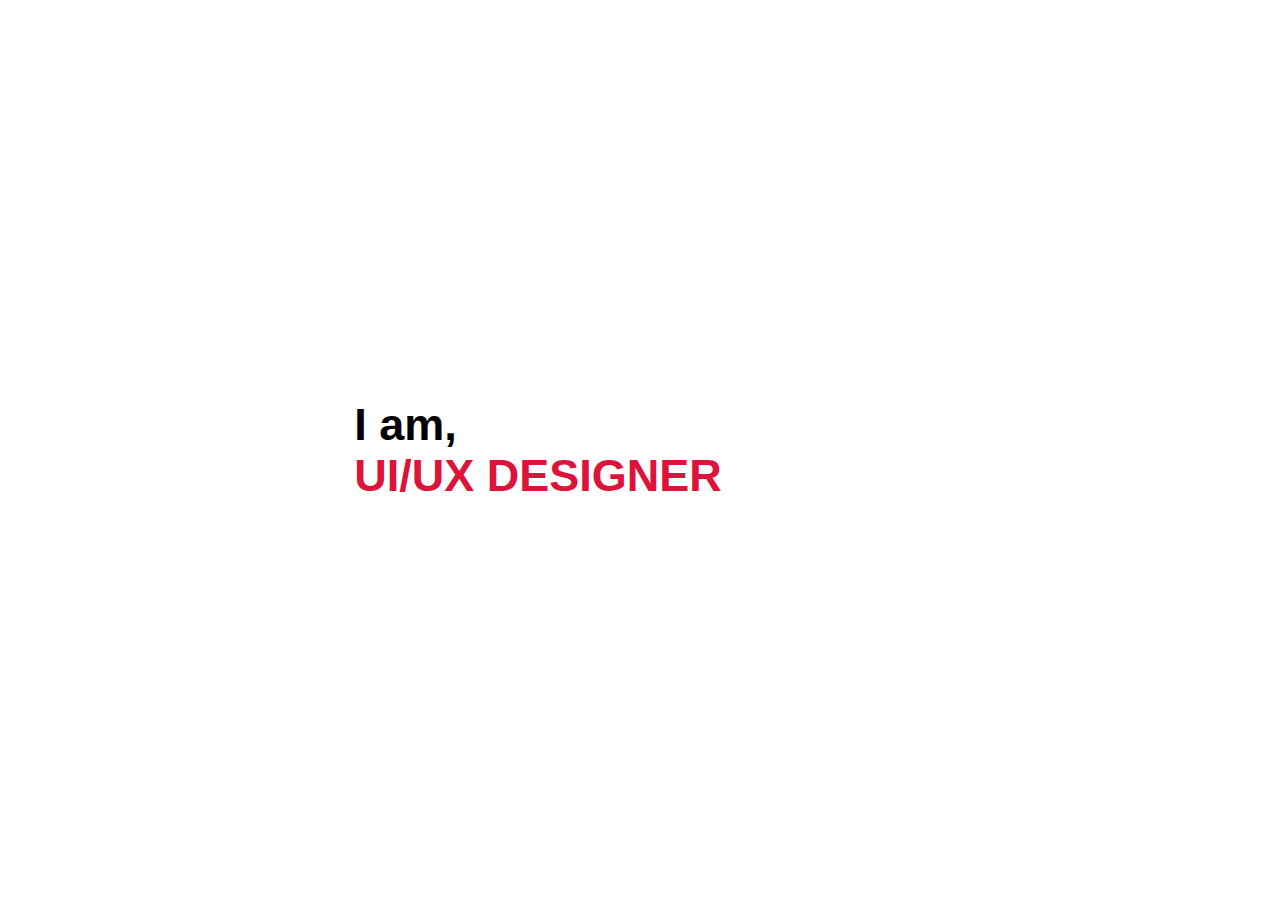
<file: 1. Rotating text/index.html>
<html lang="en">
<head>
    <meta charset="UTF-8" />
    <meta http-equiv="X-UA-Compatible" content="IE=edge" />
    <meta name="viewport" content="width=device-width, initial-scale=1.0" />
    <title>CSS Rotating Text</title>
    <link rel="stylesheet" href="style.css" />
</head>
<body>
    <div class="outer-headings">
        <h1>
            I am,
            <div class="inner-headings">
                <span>
                    UI/UX Designer <br />
                    Front-End Developer <br />
                    Back-End Developer <br />
                    Full-Stack Developer <br />
                </span>
            </div>
        </h1>
    </div>
</body>
</html>
</file>
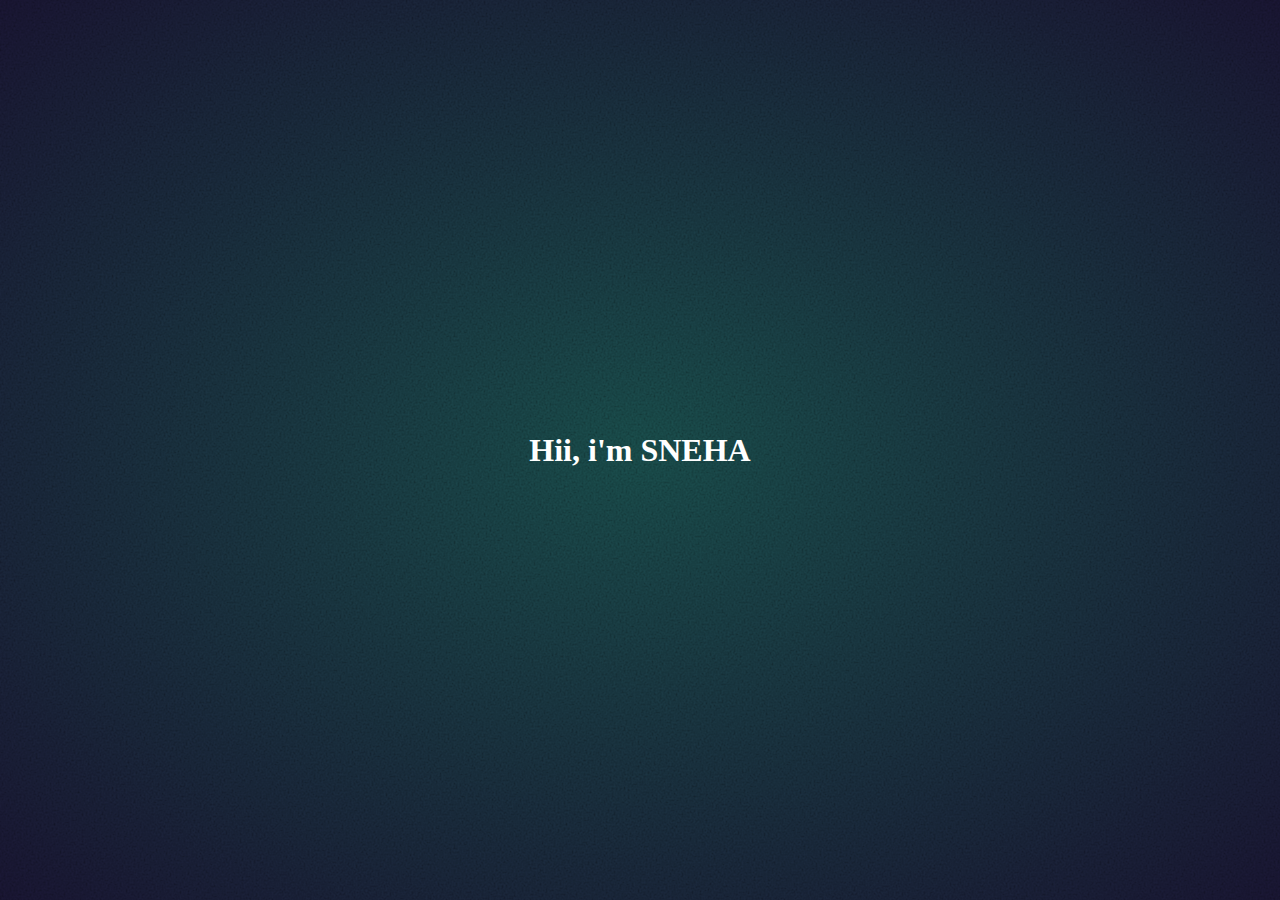
<file: 5. Grainy background/index.html>
<!DOCTYPE html>
<html lang="en">
<head>
    <meta charset="UTF-8">
    <meta http-equiv="X-UA-Compatible" content="IE=edge">
    <meta name="viewport" content="width=device-width, initial-scale=1.0">
    <title>TEXT ANIMATION</title>
    <link rel="stylesheet" href="style.css"/>
</head>
<body>
    <svg width="0" height="0">
        <filter id='grainy' x="0" y="0" width="100%" height="100%">
            <feTurbulence type="fractalNoise" baseFrequency='.5'/>
            <feColorMatrix type='saturate' values='0'/>
            <feBlend in='SourceGraphic' mode='multiply'/>
        </filter>
        <filter id="distfx-0">
            <feTurbulence id="turbulence" baseFrequency="0.05" numOctaves="1" seed="0"/>
            <feDisplacementMap in="SourceGraphic" scale="1"/>
        </filter>
        <filter id="distfx-1">
            <feTurbulence id="turbulence" baseFrequency="0.05" numOctaves="2" seed="1"/>
            <feDisplacementMap in="SourceGraphic" scale="2"/>
        </filter>
        <filter id="distfx-2">
            <feTurbulence id="turbulence" baseFrequency="0.05" numOctaves="3" seed="2"/>
            <feDisplacementMap in="SourceGraphic" scale="3"/>
        </filter>
        <filter id="distfx-3">
            <feTurbulence id="turbulence" baseFrequency="0.05" numOctaves="4" seed="3"/>
            <feDisplacementMap in="SourceGraphic" scale="4"/>
        </filter>
        <filter id="distfx-4">
            <feTurbulence id="turbulence" baseFrequency="0.05" numOctaves="3" seed="4"/>
            <feDisplacementMap in="SourceGraphic" scale="3"/>
        </filter>
        <filter id="distfx-5">
            <feTurbulence id="turbulence" baseFrequency="0.05" numOctaves="2" seed="5"/>
            <feDisplacementMap in="SourceGraphic" scale="2"/>
        </filter>
    </svg>
    
    <div id="root">
        <h1 class="distfx">
            Hii, i'm SNEHA
        </h1>
    </div>
    
</body>
</html>
</file>
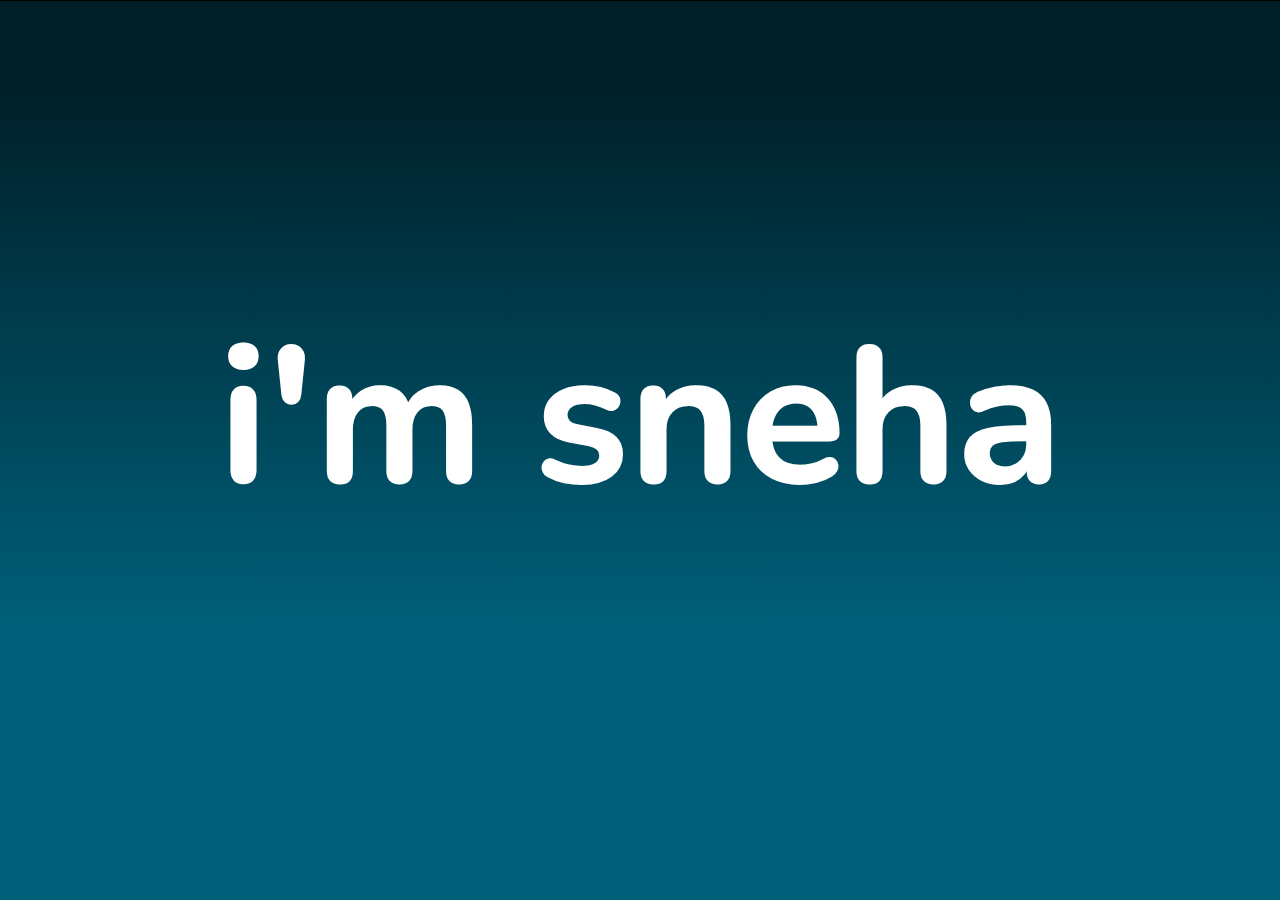
<file: 6. Text & Wave animation/index.html>
<!DOCTYPE html>
<html lang="en">
<head>
    <meta charset="UTF-8">
    <meta http-equiv="X-UA-Compatible" content="IE=edge">
    <meta name="viewport" content="width=device-width, initial-scale=1.0">
    <title>Text & Wave animation</title>
    <link rel="stylesheet" href="style.css"/>
</head>
<body>
    <section>
        <div class="container">
          <div class="text-animation">
            <div class="text-wrapper">
              <h2>i'm sneha</h2>
              <h2>i'm sneha</h2>
            </div>
          </div>
      
          <div class="waveDiv animation-wave">
            <div class="wave-content-wrapper first-wave">
              <div class="wave-image first-image" style="background-image: url('https://www.yudiz.com/codepen/wave-animation/first-wave.png')"></div>
            </div>
            <div class="wave-content-wrapper second-wave">
              <div class="wave-image second-image" style="background-image: url('https://www.yudiz.com/codepen/wave-animation/second-wave.png')"></div>
            </div>
            <div class="wave-content-wrapper third-wave">
              <div class="wave-image third-image" style="background-image: url('https://www.yudiz.com/codepen/wave-animation/third-wave.png')"></div>
            </div>
          </div>
        </div>
      </section>
</body>
</html>
</file>
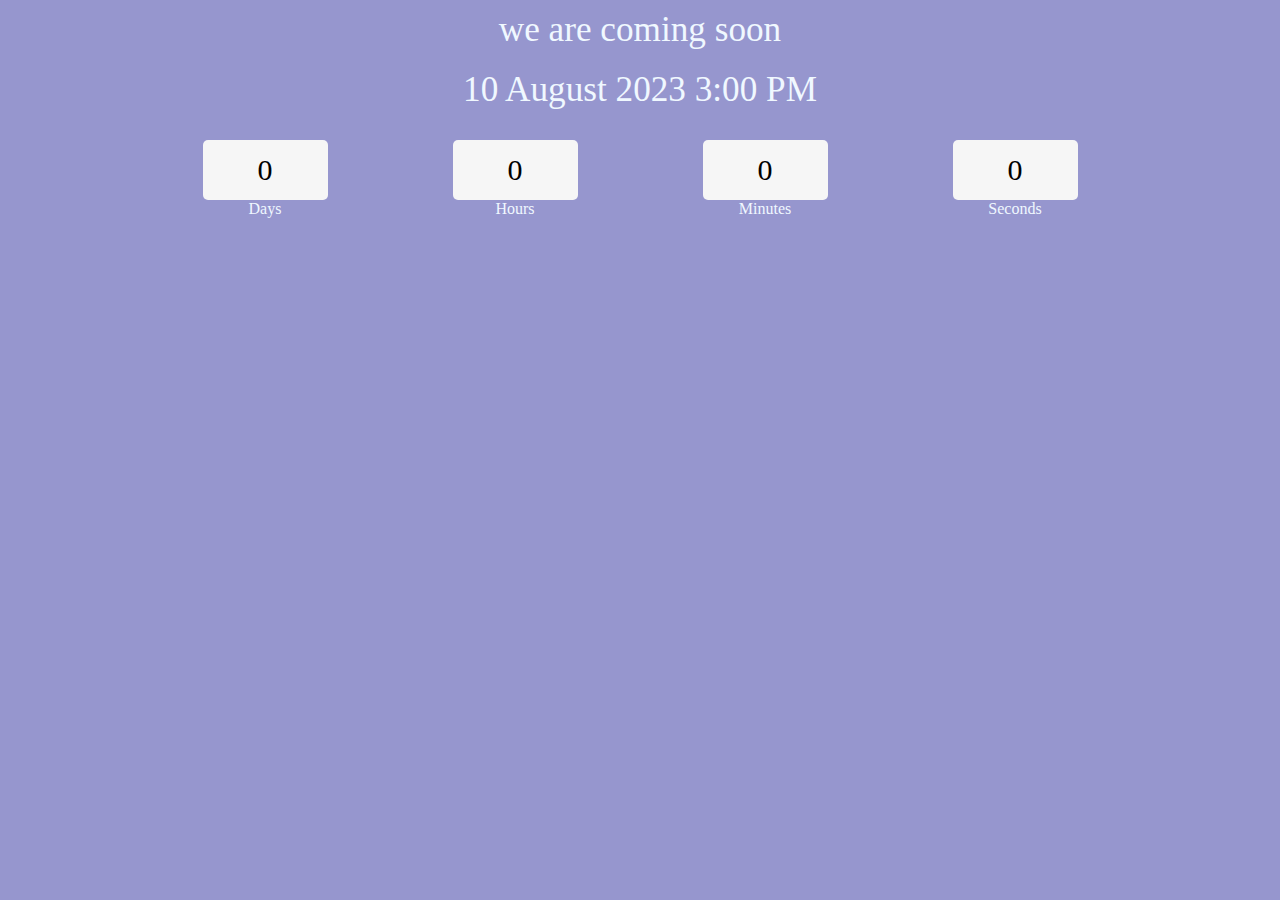
<file: 8. Count down/index.html>
<!DOCTYPE html>
<html lang="en">
<head>
    <meta charset="UTF-8">
    <meta http-equiv="X-UA-Compatible" content="IE=edge">
    <meta name="viewport" content="width=device-width, initial-scale=1.0">
    <title>Count Down</title>
    <link rel="stylesheet" href="style.css">
</head>
<body>
    <div class="main">
        <div class="overlay">
            <div class="title">we are coming soon</div>
            <div class="title" id="end-date"> 20 March 2022 10:00 PM</div>
            <div class="col" >
                <div>
                    <input type="text" readonly value="0"> 
                    <br/>
                    <label for="">Days</label>
                </div>
                <div>
                    <input type="text" readonly value="0"> <br/>
                    <label for="">Hours</label>
                </div>
                <div>
                    <input type="text" readonly value="0"> <br/>
                    <label for="">Minutes</label>
                </div>
                <div>
                    <input type="text" readonly value="0"> <br/>
                    <label for="">Seconds</label>
                </div>
            </div>
        </div>
    </div>
</body>
<script src="script.js"></script>
</html>
</file>
<file: 1. Rotating text/style.css>
* {
  font-family: sans-serif;
  margin: 0;
  padding: 0;
}

.outer-headings {
  height: 100vh;
  display: flex;
  flex-direction: column;
  justify-content: center;
  align-items: center;
}

h1 {
  font-size: 45px;
}

.inner-headings {
  border: 0px solid #ddd;
  height: 50px;
  line-height: 50px;
  font-size: 45px;
  text-transform: uppercase;
  overflow: hidden;
}

.inner-headings span {
  position: relative;
  color: crimson;
  animation: animation 10s ease infinite;
}

@keyframes animation {
  0%,
  100% {
    top: 0;
  }
  20% {
    top: 0;
  }
  25% {
    top: -50px;
  }
  45% {
    top: -50px;
  }
  50% {
    top: -100px;
  }
  70% {
    top: -100px;
  }
  75% {
    top: -150px;
  }
  95% {
    top: -150px;
  }
}
</file>
<file: 5. Grainy background/style.css>
* {
    color: white;
}

body {
    display: flex;
    position: relative;
    margin: 0;
    padding: 0;
    min-width: 100vw;
    min-height: 100vh;
    background: transparent;
}

body::before {
    content: '';
    position: absolute;
    inset: 0;
    background: radial-gradient(ellipse, mediumturquoise, darkslateblue);
    filter: url(#grainy);
    z-index: -1;
}

body::after {
    content: '';
    position: absolute;
    inset: 0;
    background: rgba(0, 0, 0, .6);
    z-index: -1;
}

#root {
    display: flex;
    flex-basis: 100%;
    justify-content: center;
    align-items: center;
    overflow-x: hidden;
}

.distfx {
    animation: distfx .5s linear infinite;
    
}

@keyframes distfx {
    0% {
        filter: url("#distfx-0");
    }
    20% {
        filter: url("#distfx-1");
    }
    40% {
        filter: url("#distfx-2");
    }
    60% {
        filter: url("#distfx-3");
    }
    80% {
        filter: url("#distfx-4");
    }
    100% {
        filter: url("#distfx-5");
    }
}
</file>
<file: 6. Text & Wave animation/style.css>
@import url("https://fonts.googleapis.com/css2?family=Nunito:wght@600&display=swap");

* {
  margin: 0;
  padding: 0;
  box-sizing: border-box;
  font-family: "Nunito", sans-serif;
}

body {
  height: 100%;
}
.text-animation {
  background: #000;
  min-height: 100vh;
  display: flex;
  justify-content: center;
  align-items: center;
}
.text-wrapper {
  position: relative;
}

.text-wrapper h2 {
  z-index: 4;
  color: #fff;
  font-size: 15vw;
  white-space: nowrap;
  position: absolute;
  transform: translate(-50%, -62%);
}

.text-wrapper h2:nth-child(1) {
  color: transparent;
  -webkit-text-stroke: 2px #fff;
}

.text-wrapper h2:nth-child(2) {
  color: #fff;
  animation: wave 4s ease-in-out infinite;
}

@keyframes wave {
  /* start point */
  0%,
  100% {
    clip-path: polygon(
      0% 46%,
      17% 45%,
      34% 50%,
      56% 61%,
      69% 62%,
      86% 60%,
      100% 51%,
      100% 100%,
      0% 100%
    );
  }
  /* Mid point */
  50% {
    clip-path: polygon(
      0% 59%,
      16% 64%,
      33% 65%,
      52% 61%,
      70% 52%,
      85% 47%,
      100% 48%,
      100% 100%,
      0% 100%
    );
  }
}

/* ********************* Image Waves ************************ */
.waveDiv {
  position: absolute;
  overflow: hidden;
  margin: auto;
  top: 0;
  right: 0;
  bottom: 0;
  left: 0;
}
.wave-content-wrapper {
  height: 100%;
  width: 100%;
  position: absolute;
  overflow: hidden;
  bottom: -1px;
  background-image: linear-gradient(to top, #00607a 30%, #002029 90%);
}
.first-wave {
  z-index: 3;
  opacity: 0.5;
}
.second-wave {
  z-index: 2;
  opacity: 0.75;
}
.third-wave {
  z-index: 1;
}
.wave-image {
  width: 200%;
  height: 100%;
  position: absolute;
  left: 0;
  background-repeat: repeat no-repeat;
  background-position: 0 bottom;
  transform-origin: center bottom;
}
.first-image {
  background-size: 50% 100px;
}
.animation-wave .first-image {
  animation: move-wave 3s;
  -webkit-animation: move-wave 3s;
  -webkit-animation-delay: 2s;
  animation-delay: 2s;
}
.second-image {
  background-size: 50% 120px;
}
.animation-wave .second-image {
  animation: waves 10s linear infinite;
}
.third-image {
  background-size: 50% 140px;
}
.animation-wave .third-image {
  animation: waves 15s linear infinite;
}

@keyframes waves {
  0% {
    transform: translateX(0) scaleY(1);
  }
  50% {
    transform: translateX(-25%) scaleY(0.55);
  }
  100% {
    transform: translateX(-50%) scaleY(1);
  }
}
</file>
<file: 8. Count down/style.css>
*{
    padding: 0;
    margin: 0;
    box-sizing: border-box;
    font-family: 'Poppins', sans-serif;
    font-family: 'PT Serif', serif;
}


    @import url('https://fonts.googleapis.com/css2?family=PT+Serif:ital@1&family=Poppins&display=swap');


.main{
    background-color: rgb(150, 150, 206);
    width:100%;
    height:100vh;
    /* background: url("") center center;
    background-size: cover; */
}

.overlay{
    width:100%;
    height: 100%;
    text-align: center;
}

.title{
    color: aliceblue;
    font-size: 2.2rem;
    padding: 10px;
}

.col{
    width: 1000px;
    /* height: 100px; */
    margin: auto;
    margin-top: 20px;
    display: flex;
    justify-content: center;
    color: aliceblue;
}

input{
    width: 50%;
    height: 60px;
    background-color: rgb(246, 246, 246);
    border-color: transparent;
    border-radius: 5px;
    text-align: center;
    font-size: 30px;
    /* display: block; */
}
</file>
